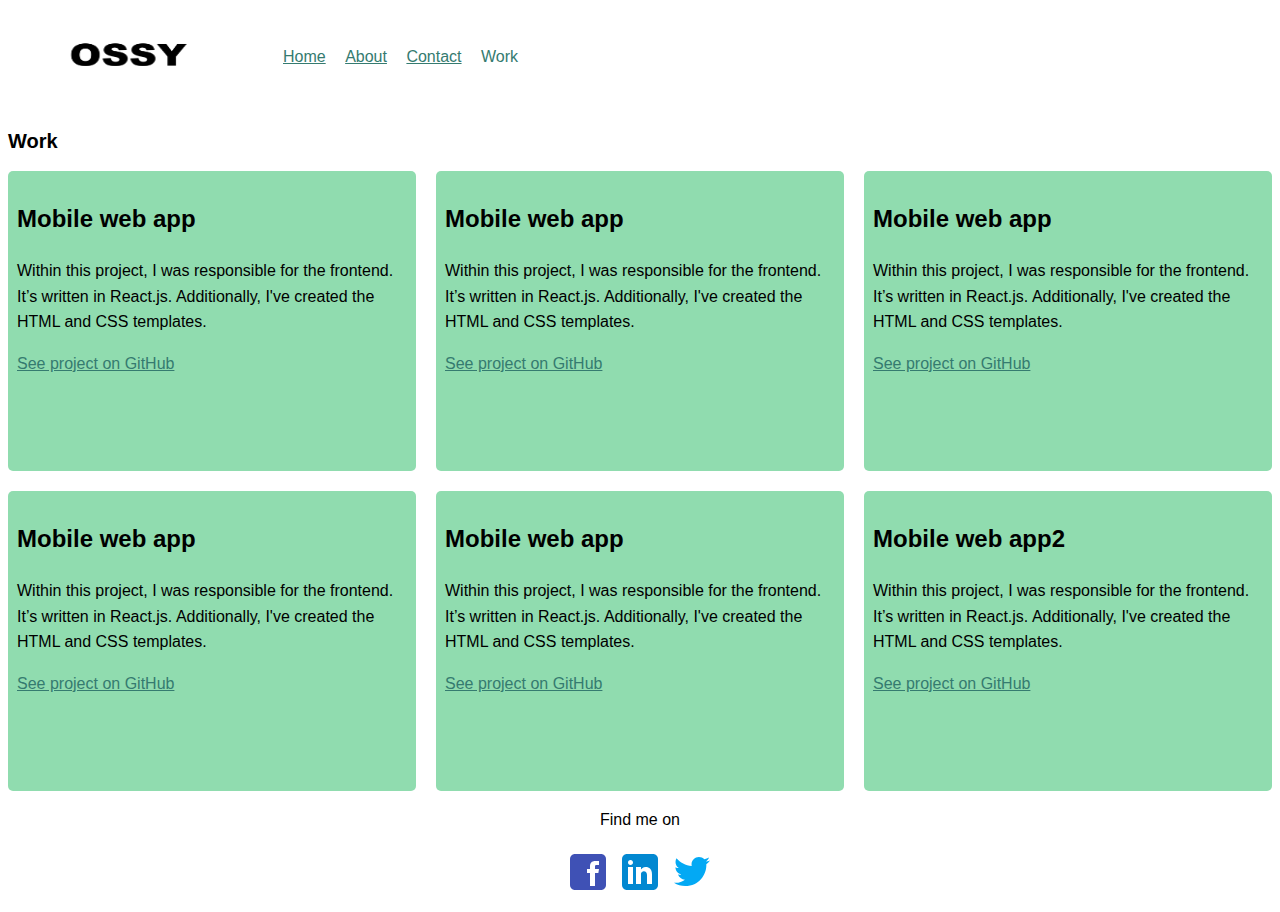
<file: work.html>
<!DOCTYPE html>
<html lang="en">

<head>
    <meta charset="UTF-8">
    <meta name="viewport" content="width=device-width, initial-scale=1.0">
    <meta http-equiv="X-UA-Compatible" content="ie=edge">
    <meta name="view port" content="width=device-width, initial-scale=1">
    <link rel="stylesheet" type="text/css" href="css/style.production.css">
    <title>Document</title>

</head>


<header class="page-header">
    <!--Add Logo here-->
    <img src="images\logo.png" height="64" width="64" alt="logo" class="page-header__item">

    <nav class="main navigation page-header_item">
        <ul role="menubar" class="navigation-list">
            <li role="presentation">
                <a href="index.html" role="menuitem" class="navigation-list__item">Home</a>
            </li>
            <li role="presentation">
                <a href="about.html" role="menuitem" class="navigation-list__item">About</a>
            </li>
            <li role="presentation">
                <a href="contact.html" role="menuitem" class="navigation-list__item">Contact</a>
            </li>
            <li role="presentation">
                <a href="work.html" role="menuitem"
                    class="navigation-list__item  navigation-list__item--active">Work</a>
            </li>
        </ul>
    </nav>
</header>
<!-- Main content -->

<body>
    <!-- Main content -->
    <section>
        <h1>Work</h1>
        <div class="grid">
            <!-- Grid items will live here -->
            <div class="grid__item">
                <h2>Mobile web app</h2>
                <p>
                    Within this project, I was responsible for the frontend. It’s written in React.js. Additionally,
                    I've created the HTML and CSS templates.
                </p>
                <a href="#">See project on GitHub</a>
            </div>
            <div class="grid__item">
                <h2>Mobile web app</h2>
                <p>
                    Within this project, I was responsible for the frontend. It’s written in React.js. Additionally,
                    I've created the HTML and CSS templates.
                </p>
                <a href="#">See project on GitHub</a>
            </div>
            <div class="grid__item">
                <h2>Mobile web app</h2>
                <p>
                    Within this project, I was responsible for the frontend. It’s written in React.js. Additionally,
                    I've created the HTML and CSS templates.
                </p>
                <a href="#">See project on GitHub</a>
            </div>
            <div class="grid__item">
                <h2>Mobile web app</h2>
                <p>
                    Within this project, I was responsible for the frontend. It’s written in React.js. Additionally,
                    I've created the HTML and CSS templates.
                </p>
                <a href="#">See project on GitHub</a>
            </div>
            <div class="grid__item">
                <h2>Mobile web app</h2>
                <p>
                    Within this project, I was responsible for the frontend. It’s written in React.js. Additionally,
                    I've created the HTML and CSS templates.
                </p>
                <a href="#">See project on GitHub</a>
            </div>
            <div class="grid__item">
                <h2>Mobile web app2</h2>
                <p>
                    Within this project, I was responsible for the frontend. It’s written in React.js. Additionally,
                    I've created the HTML and CSS templates.
                </p>
                <a href="#">See project on GitHub</a>
            </div>

        </div>

    </section>
</body>

<footer class="page-footer">
    <p>Find me on</p>
    <div class="social-media">
        <a href="https://www.facebook.com/ossyoguike.ogwua/" target="_blank"><img src="images/icons8-facebook.svg"
                alt="GitHub"></a>
        <a href="https://linkedin.com/in/osinachi-ogwua-03794020a/
        /" target="_blank"><img src="images/icons8-linkedin.svg" alt="Twitter"></a>
        <a href="https://twitter.com/f89adc109f6446d" target="_blank"><img src="images/icons8-twitter.svg"
                alt="LinkedIn"></a>
    </div>
</footer>

</html>
</file>
<file: css/style.production.css>
/*
* Prefixed by https://autoprefixer.github.io
* PostCSS: v8.4.14,
* Autoprefixer: v10.4.7
* Browsers: last 4 version
*/

body {
    font-family: 'Lato', sans-serif;
    font-weight: 400;

    font-size: 16px;
    /* Sets the font size to 16px */
    line-height: 1.6;
    /* Sets the line-height to 1.6 */
}

h1 {
    font-size: 20px;
    font-weight: 700;
}

h2 {
    font-size: 24px;
    font-weight: 700;
}

h3 {
    font-size: 18px;
    font-weight: 700;
}

a {
    color: #357b70;
}


a:visited {
    /* visited link */
    color: #3e11df;
}


a:hover {
    /* No underlining when hovering over a link */
    text-decoration: none;
    background-color: #fe0bbc;
}


a:focus {
    /* No underlining when hovering over a link */
    text-decoration: none;
    background-color: #fe0bbc;
}

a:active {
    /* selected link */
    color: #a4fed6;
}


.button {
    /* overwrites browser defaults and resets the border */
    border: none;
    display: inline-block;
    /* takes the font from the outer container */
    font-family: inherit;
    /* style button*/
    background-color: #357b70;
    color: white;
    text-decoration: none;
    padding: 10px;
    border-radius: 3px;
    /*width of the border, type,color*/
    border-bottom: 2px solid rgba(0, 0, 0, 0.3);
    -webkit-transition-duration: 0.2s;
         -o-transition-duration: 0.2s;
            transition-duration: 0.2s;
    -webkit-transition-property: opacity;
    -o-transition-property: opacity;
    transition-property: opacity;

}


button {
    /* overwrites browser defaults and resets the border */
    border: none;
    display: inline-block;
    /* takes the font from the outer container */
    font-family: inherit;
    /* style button*/
    background-color: #357b70;
    color: white;
    text-decoration: none;
    padding: 10px;
    border-radius: 3px;
    /*width of the border, type,color*/
    border-bottom: 2px solid rgba(0, 0, 0, 0.3);
    -webkit-transition-duration: 0.2s;
         -o-transition-duration: 0.2s;
            transition-duration: 0.2s;
    -webkit-transition-property: opacity;
    -o-transition-property: opacity;
    transition-property: opacity;

}

button:hover,
button:focus,
.button:hover,
.button:focus {
    /* lets the mouse appear as a hand when hovering over the button */
    cursor: pointer;
    /* reduces the opacity of the button to 80% */
    opacity: 0.8;
}
.button {
    /* overwrites browser defaults */
    /* resets the border */
    border: none;
    display: inline-block;
    /* takes the font from the outer container */
    font-family: inherit;
    /* style button */
    background-color: #357b70;
    color: white;
    text-decoration: none;
    padding: 10px;
    border-radius: 3px;
    /* width of the border, type, color */
    border-bottom: 2px solid rgba(0, 0, 0, 0.3);
    -webkit-transition: opacity 0.2s;
    -o-transition: opacity 0.2s;
    transition: opacity 0.2s;
  }
button {
    /* overwrites browser defaults */
    /* resets the border */
    border: none;
    display: inline-block;
    /* takes the font from the outer container */
    font-family: inherit;
    /* style button */
    background-color: #357b70;
    color: white;
    text-decoration: none;
    padding: 10px;
    border-radius: 3px;
    /* width of the border, type, color */
    border-bottom: 2px solid rgba(0, 0, 0, 0.3);
    -webkit-transition: opacity 0.2s;
    -o-transition: opacity 0.2s;
    transition: opacity 0.2s;
  }


.button__secondary {
    background-color: #e0b354;
    color: #2b2b2b;

    -webkit-transition: [transition-property] [transition-duration] [transition-timing-function] [transition-delay];

    -o-transition: [transition-property] [transition-duration] [transition-timing-function] [transition-delay];

    transition: [transition-property] [transition-duration] [transition-timing-function] [transition-delay];
}

.navigation-list__item--active {
    text-decoration: none;
}

.profile__portrait {
    float: left;
    width: 250px;
    margin-right: 40px;
    border-radius: 50%;
}

.profile {
    max-width: 700px;
    margin: 0 auto;
}


.page-header {
    display: -webkit-box;
    display: -ms-flexbox;
    display: flex;
    width: 100%;
    padding: 20px;
}

.page-header__item {
    -webkit-box-flex: 0;
        -ms-flex: 0 1 200px;
            flex: 0 1 200px;
}

.page-header__item:last-child {
    -webkit-box-flex: 1;
        -ms-flex-positive: 1;
            flex-grow: 1;
    text-align: right;
}

.navigation-list {
    list-style-type: none;
}

.navigation-list li {
    display: inline-block;
    margin-left: 15px;
}

* {
    -webkit-box-sizing: border-box;
            box-sizing: border-box;
}

.page-header {
    display: -webkit-box;
    display: -ms-flexbox;
    display: flex;
    width: 100%;
    padding: 20px;
}

.page-header__item {
    -webkit-box-flex: 0;
        -ms-flex: 0 1 200px;
            flex: 0 1 200px;
}

.page-header .page-header__item:last-child {
    -webkit-box-flex: 1;
        -ms-flex-positive: 1;
            flex-grow: 1;
    text-align: right;
}

.navigation-list {
    list-style-type: none;
}

.navigation-list li {
    display: inline-block;
    margin-left: 15px;
}

.grid {
    display: -ms-grid;
    display: grid;

    -ms-grid-rows: 300px 20px 300px;

    grid-template-rows: 300px 300px;
    -ms-grid-columns: 1fr 20px 1fr 20px 1fr;
    grid-template-columns: 1fr 1fr 1fr;
    grid-gap: 20px;
}

.grid > *:nth-child(1) {
    -ms-grid-row: 1;
    -ms-grid-column: 1;
}

.grid > *:nth-child(2) {
    -ms-grid-row: 1;
    -ms-grid-column: 3;
}

.grid > *:nth-child(3) {
    -ms-grid-row: 1;
    -ms-grid-column: 5;
}

.grid > *:nth-child(4) {
    -ms-grid-row: 3;
    -ms-grid-column: 1;
}

.grid > *:nth-child(5) {
    -ms-grid-row: 3;
    -ms-grid-column: 3;
}

.grid > *:nth-child(6) {
    -ms-grid-row: 3;
    -ms-grid-column: 5;
}

.grid__item {
    background-color: #90dcaf;
    padding: 9px;
    border-radius: 5px;
}

@media all and (max-width: 500px) {
    .grid {
        -ms-grid-columns: 1fr;
        grid-template-columns: 1fr;
    }
}



@media all and(min-width: 500px) and (max-width: 750px) {

    /* shared code*/
    .grid {
        -ms-grid-columns: 1fr 20px 1fr;
        grid-template-columns: 1fr 1fr;

    }
}

@media all and (max-width: 750px) {
    .grid {
        grid-gap: 10px;
    }

    .grid__item:last-child {
        grid-column: auto / auto;
        grid-row: auto / auto;
    }

    h1 {
        font-size: 22px;
    }


    .profile__portrait {
        width: 200px;
    }
}
@-webkit-keyframes color-change {
    from {
      fill: #edc655;
    }
    to {
      fill: #f76414;
    }
  }
@keyframes color-change {
    from {
      fill: #edc655;
    }
    to {
      fill: #f76414;
    }
  }
  .sun {
    -webkit-animation: 4s color-change infinite alternate linear;
            animation: 4s color-change infinite alternate linear;
  }
  
  @-webkit-keyframes cloud-move {
    from {
      -webkit-transform: translate(0, 50px);
              transform: translate(0, 50px);
    }
    to {
      -webkit-transform: translate(200px, 50px);
              transform: translate(200px, 50px);
    }
  }
  
  @keyframes cloud-move {
    from {
      -webkit-transform: translate(0, 50px);
              transform: translate(0, 50px);
    }
    to {
      -webkit-transform: translate(200px, 50px);
              transform: translate(200px, 50px);
    }
  }
  .cloud-front {
    -webkit-animation: 30s cloud-move infinite alternate linear;
            animation: 30s cloud-move infinite alternate linear;
  }
  
  @-webkit-keyframes cloud-move-reverse {
    from {
      -webkit-transform: translate(446px, 48px);
              transform: translate(446px, 48px);
    }
    to {
      -webkit-transform: translate(100px, 48px);
              transform: translate(100px, 48px);
    }
  }
  
  @keyframes cloud-move-reverse {
    from {
      -webkit-transform: translate(446px, 48px);
              transform: translate(446px, 48px);
    }
    to {
      -webkit-transform: translate(100px, 48px);
              transform: translate(100px, 48px);
    }
  }
  .cloud-back {
    -webkit-animation: 34s cloud-move-reverse infinite alternate linear;
            animation: 34s cloud-move-reverse infinite alternate linear;
  }

  @-webkit-keyframes color-change2 {
    from {
      fill: #D64A4A;
    }
    to {
      fill: #0000ff;
    }
  }

  @keyframes color-change2 {
    from {
      fill: #D64A4A;
    }
    to {
      fill: #0000ff;
    }
  }

  .cloud {
    -webkit-animation-duration: 5s;
            animation-duration: 5s;
    -webkit-animation-name: color-change2;
            animation-name: color-change2;
    -webkit-animation-iteration-count: infinite;
            animation-iteration-count: infinite;
    -webkit-animation-direction: alternate;
            animation-direction: alternate;
    -webkit-animation-timing-function: ease;
            animation-timing-function: ease;
  }  

.cloud:hover {
    -webkit-transform: rotate(180deg);
        -ms-transform: rotate(180deg);
            transform: rotate(180deg);
}

.page-footer {
    clear: both;
    display: table;
    text-align: center;
    margin-left: auto;
    margin-right: auto;
}

.page * {
    -webkit-box-sizing: border-box;
            box-sizing: border-box;
}

.page-footer cle-footer {
    text-align: center;
}

.berlin-illustration {
    width: 500px;
}
</file>
